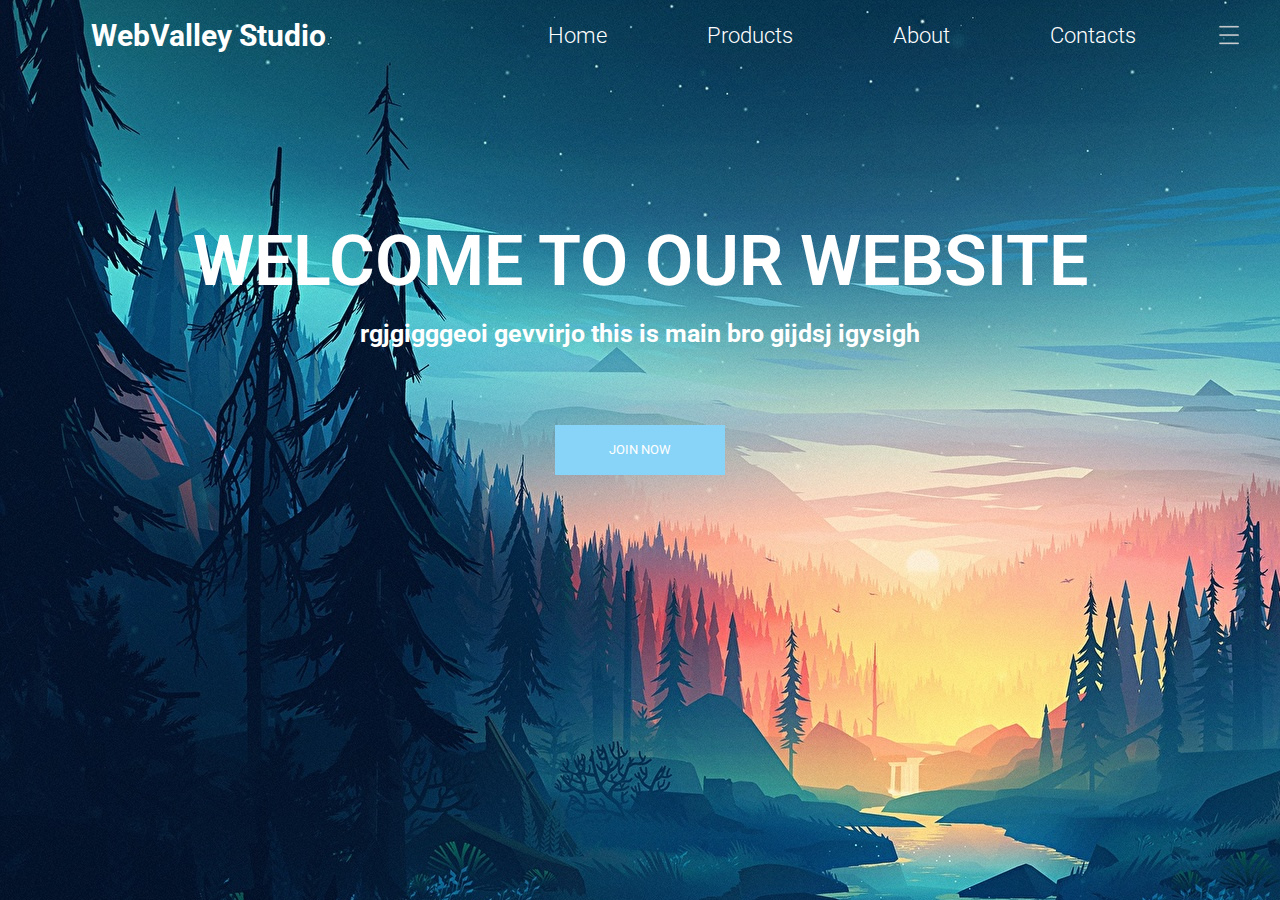
<file: siteMount/index.html>
<!DOCTYPE html>
<html lang="en">
<head>
    <meta charset="UTF-8">
    <meta name="viewport" content="width=device-width, initial-scale=1.0">
    <title>site</title>
    <link rel="stylesheet" href="style/header.css"/>
    <link rel="stylesheet" href="style/origin.css"/>
    <link rel="stylesheet" href="style/main.css"/>
</head>
<body>
    <header>
        <a href="index.html">
            <p>WebValley Studio</p>
        <nav>
            <ul>
                <li>
                    <a href="#">Home</a>
                </li>
                <li>
                    <a href="#">Products</a>
                </li>
                <li>
                    <a href="#">About</a>
                </li>
                <li>
                    <a href="#">Contacts</a>
                </li>
            </ul>
        </nav>
        <img src="menu.png" alt="@">
    </header>
    <center>
        <p>WELCOME TO OUR WEBSITE</p>
        <h1>rgjgigggeoi gevvirjo this is main bro gijdsj igysigh</h1>
        <button>JOIN NOW</button>
    </center>
</body>
</html>
</file>
<file: siteMount/style/header.css>
header {
    width: 100%;
    height: 70px;
    display: flex;
    align-items: center;
    justify-content: space-around;
}
header p {
    display: block;
    margin-left: 50px;
    height: 100%;
    color: white;
    font-weight: 700;
    font-size: 30px;
}
nav ul {
    display: flex;
    list-style: none;
}
nav ul li {
   margin-left: 100px;
}
nav ul li a {
    color: white;
    font-size: 22px;
    font-weight: 300;
    text-align: center;
}
img {
  color: #ffffff;
  height: 20px;
}
</file>
<file: siteMount/style/origin.css>
@import url('https://fonts.googleapis.com/css2?family=Roboto:ital,wght@0,100;0,300;0,400;0,500;0,700;0,900;1,100;1,300;1,400;1,500;1,700;1,900&display=swap');

body {
    background-color: rgb(118, 182, 241);
    background-image: url(bgimg.jpg);
}
html, body {
    margin: 0;
    padding: 0;
}

* {
    font-family: "Roboto", sans-serif;
    text-decoration: none;
}
</file>
<file: siteMount/style/main.css>
center {
    padding-top: 150px;
    height: 500px;
}
center p {
    margin: 0;
    color: white;
    font-size: 70px;
    font-weight: 600;
    text-align: center;
}
center h1 {
    font-size: 25px;
    text-shadow: 10cm;
    color: white;
}
center button {
    color: #ffffff;
    height: 50px;
    width: 170px;
    margin-top: 60px;
    background-color: rgb(135, 212, 248);
    outline: none;
    border: 0px;
}
</file>
